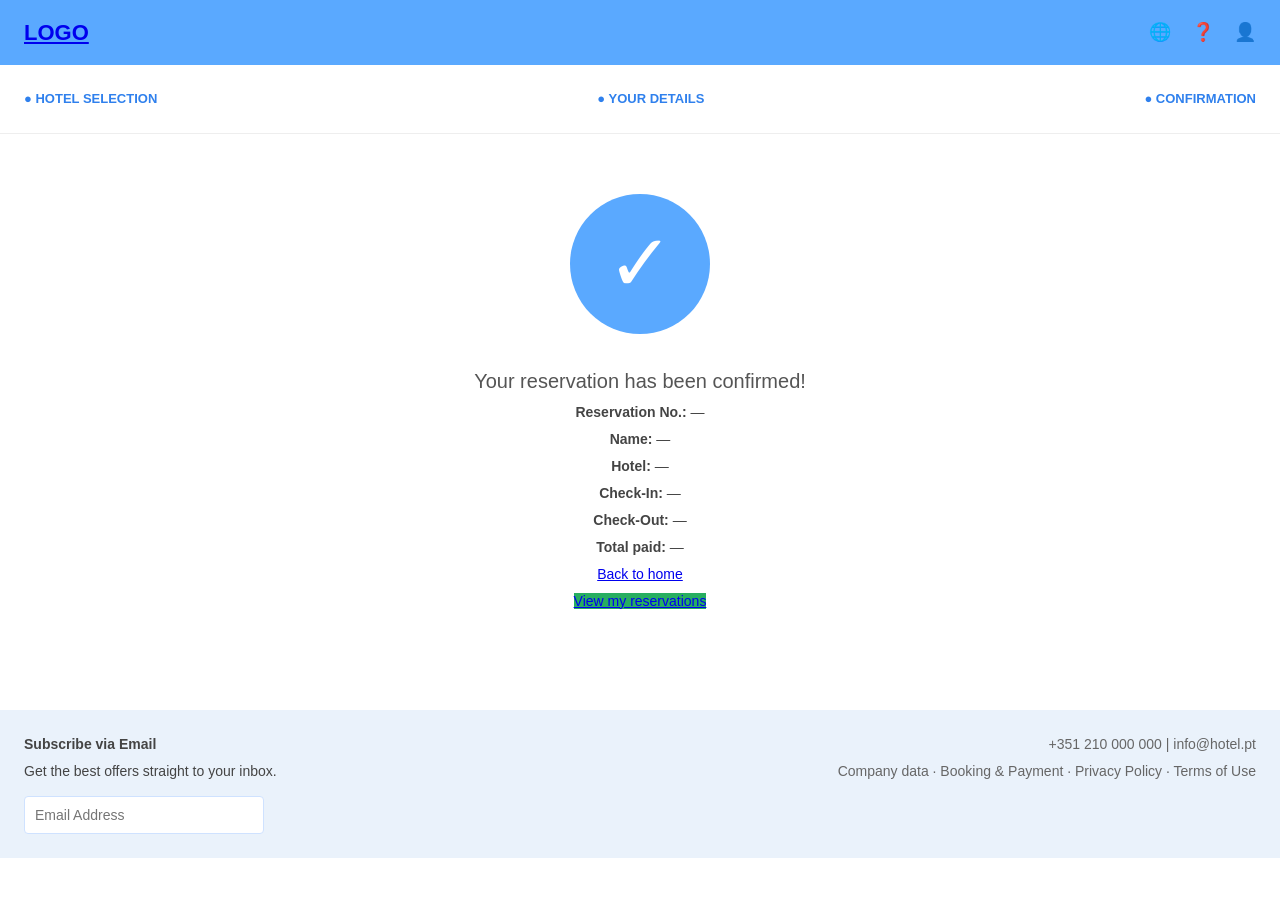
<file: confirmation.html>
<!DOCTYPE html>
<html lang="en">
<head>
  <meta charset="UTF-8">
  <meta name="viewport" content="width=device-width, initial-scale=1.0">
  <title>Reservation - Confirmation</title>
  <link rel="stylesheet" href="styles/styles_reservation.css">
</head>
<body>

  <header class="header">
    <h1 class="logo"><a href="index.php">LOGO</a></h1>
    <div class="icons">
      <span>🌐</span>
      <span>❓</span>
      <span>👤</span>
    </div>
  </header>

  <div class="steps">
    <div class="step done">● <span>HOTEL SELECTION</span></div>
    <div class="step done">● <span>YOUR DETAILS</span></div>
    <div class="step done">● <span>CONFIRMATION</span></div>
  </div>

  <main class="confirmation">
    <div class="check-circle">✓</div>
    <p class="confirm-text">Your reservation has been confirmed!</p>

    <div class="confirm-details">
      <p><strong>Reservation No.:</strong> <span id="resId">—</span></p>
      <p><strong>Name:</strong> <span id="resName">—</span></p>
      <p><strong>Hotel:</strong> <span id="resHotel">—</span></p>
      <p><strong>Check-In:</strong> <span id="resCheckin">—</span></p>
      <p><strong>Check-Out:</strong> <span id="resCheckout">—</span></p>
      <p><strong>Total paid:</strong> <span id="resTotal">—</span></p>
    </div>

    <p><a class="btn" href="index.php" style="margin-top:24px;">Back to home</a></p>
    <p><a class="btn" href="reservations_painel.php" style="margin-top:12px; background:#27ae60;">View my reservations</a></p>
  </main>

  <footer class="footer">
    <div>
      <p><strong>Subscribe via Email</strong></p>
      <p>Get the best offers straight to your inbox.</p>
      <input type="email" placeholder="Email Address">
    </div>
    <div class="footer-info">
      <p>+351 210 000 000 | info@hotel.pt</p>
      <p>Company data · Booking &amp; Payment · Privacy Policy · Terms of Use</p>
    </div>
  </footer>

  <script>
    const params = new URLSearchParams(window.location.search);

    function fill(id, key, fallback) {
      const el = document.getElementById(id);
      if (el) el.textContent = params.get(key) || fallback || '—';
    }

    fill('resId',       'id',       '—');
    fill('resName',     'nome',     '—');
    fill('resHotel',    'hotel',    '—');
    fill('resCheckin',  'checkin',  '—');
    fill('resCheckout', 'checkout', '—');

    const totalEl  = document.getElementById('resTotal');
    const totalVal = params.get('total');
    if (totalEl) {
      totalEl.textContent = totalVal ? totalVal + ' €' : '—';
    }
  </script>
</body>
</html>
</file>
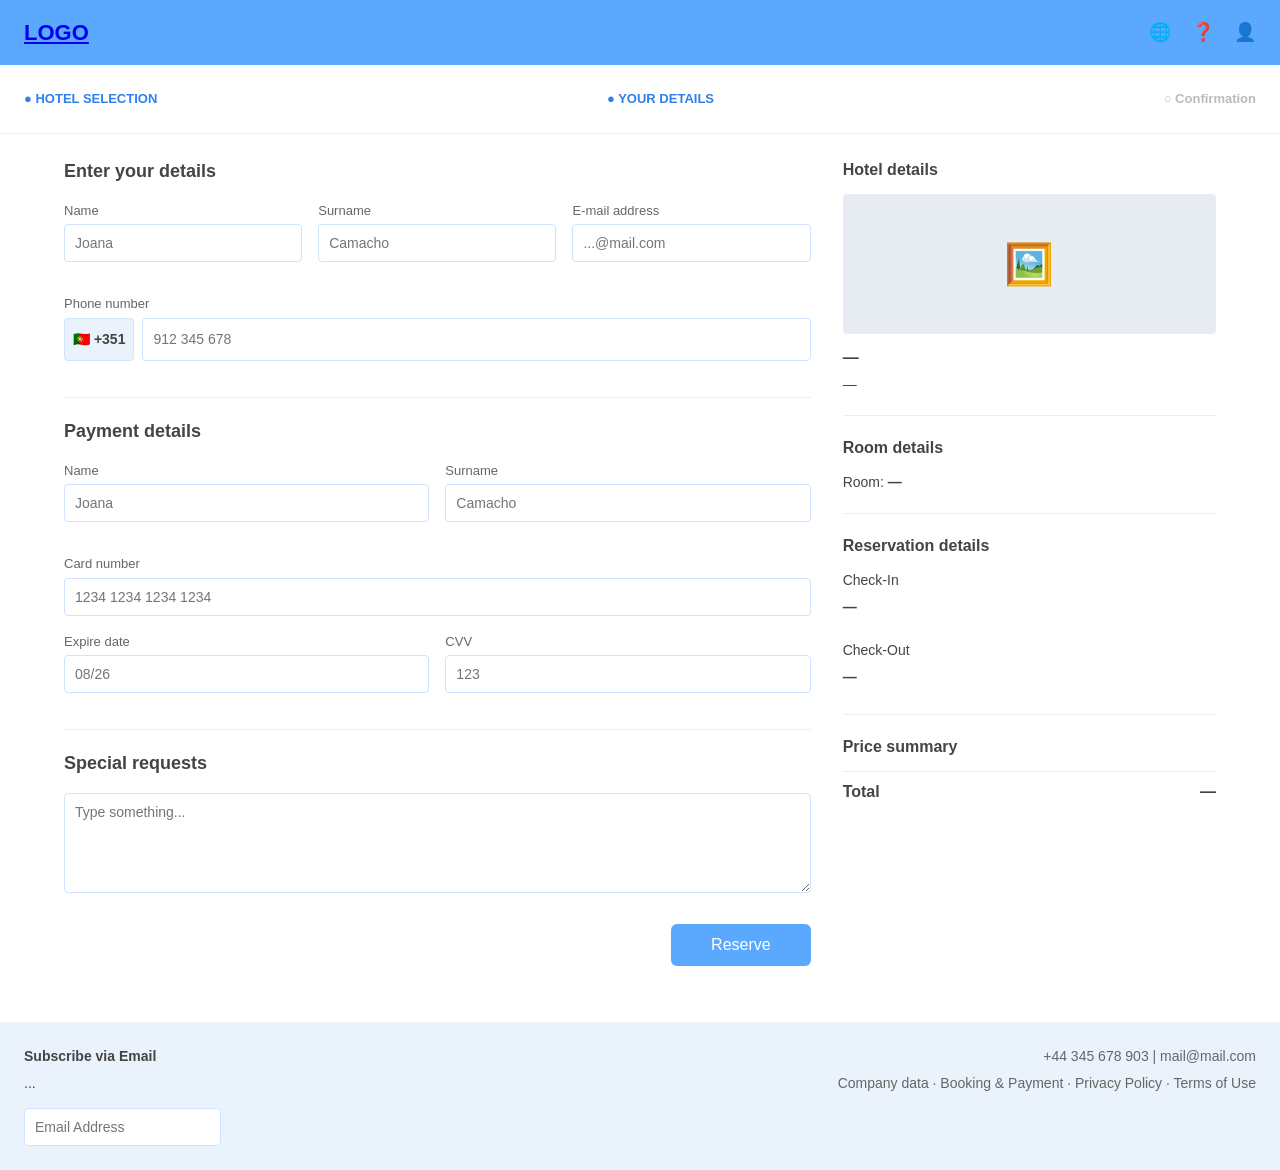
<file: details.html>
<!DOCTYPE html>
<html lang="en">
<head>
  <meta charset="UTF-8">
  <meta name="viewport" content="width=device-width, initial-scale=1.0">
  <title>Reservation - Your Details</title>
  <link rel="stylesheet" href="styles/styles_reservation.css">
</head>
<body>

  <header class="header">
    <h1 class="logo"><a href="index.php">LOGO</a></h1>
    <div class="icons">
      <span>🌐</span>
      <span>❓</span>
      <span>👤</span>
    </div>
  </header>

  <div class="steps">
    <div class="step done">● <span>HOTEL SELECTION</span></div>
    <div class="step done">● <span>YOUR DETAILS</span></div>
    <div class="step">○ <span>Confirmation</span></div>
  </div>

  <form class="container" method="post" action="reservar.php" id="reserveForm" novalidate>

    <input type="hidden" name="hotel_id" id="hotelIdInput">
    <input type="hidden" name="hotel"    id="hotelInput">
    <input type="hidden" name="quarto"   id="roomInput">
    <input type="hidden" name="checkin"  id="checkinInput">
    <input type="hidden" name="checkout" id="checkoutInput">
    <input type="hidden" name="total"    id="totalInput">

    <section class="left">

      <div id="serverErrors" class="server-errors"></div>

      <h2>Enter your details</h2>
      <div class="row">
        <div class="field">
          <label for="f_name">Name</label>
          <input type="text" id="f_name" name="name" placeholder="Joana">
        </div>
        <div class="field">
          <label for="f_surname">Surname</label>
          <input type="text" id="f_surname" name="surname" placeholder="Camacho">
        </div>
        <div class="field">
          <label for="f_email">E-mail address</label>
          <input type="email" id="f_email" name="email" placeholder="...@mail.com">
        </div>
        <div class="field">
          <label for="f_phone">Phone number</label>
          <div class="phone-wrapper">
            <span class="phone-prefix">🇵🇹 +351</span>
            <input type="tel" id="f_phone" name="phone" placeholder="912 345 678" maxlength="13">
          </div>
        </div>
      </div>

      <hr>

      <h2>Payment details</h2>
      <div class="row">
        <div class="field">
          <label for="f_pay_name">Name</label>
          <input type="text" id="f_pay_name" name="pay_name" placeholder="Joana">
        </div>
        <div class="field">
          <label for="f_pay_surname">Surname</label>
          <input type="text" id="f_pay_surname" name="pay_surname" placeholder="Camacho">
        </div>
      </div>
      <div class="field">
        <label for="f_card">Card number</label>
        <input type="text" id="f_card" name="card" placeholder="1234 1234 1234 1234" maxlength="19">
      </div>
      <div class="row">
        <div class="field">
          <label for="f_expire">Expire date</label>
          <input type="text" id="f_expire" name="expire" placeholder="08/26" maxlength="5">
        </div>
        <div class="field">
          <label for="f_cvv">CVV</label>
          <input type="text" id="f_cvv" name="cvv" placeholder="123" maxlength="4">
        </div>
      </div>

      <hr>

      <h2>Special requests</h2>
      <textarea name="requests" placeholder="Type something..."></textarea>

      <div class="actions">
        <button type="submit">Reserve</button>
      </div>

    </section>

    <aside class="right">
      <h3>Hotel details</h3>
      <div class="image-box">🖼️</div>
      <h4 id="hotelName">—</h4>
      <p id="hotelLocation">—</p>

      <hr>

      <h3>Room details</h3>
      <p>Room: <strong id="roomName">—</strong></p>

      <hr>

      <h3>Reservation details</h3>
      <div class="row">
        <div>
          <p>Check-In</p>
          <p><strong id="checkinDate">—</strong></p>
        </div>
        <div>
          <p>Check-Out</p>
          <p><strong id="checkoutDate">—</strong></p>
        </div>
      </div>

      <hr>

      <h3>Price summary</h3>
      <p class="price-row total"><strong>Total</strong><strong id="totalPrice">—</strong></p>
    </aside>

  </form>

  <footer class="footer">
    <div>
      <p><strong>Subscribe via Email</strong></p>
      <p>...</p>
      <input type="email" placeholder="Email Address">
    </div>
    <div class="footer-info">
      <p>+44 345 678 903 | mail@mail.com</p>
      <p>Company data · Booking & Payment · Privacy Policy · Terms of Use</p>
    </div>
  </footer>

  <script src="scripts/validacao_reserva.js"></script>
  <script>
(function () {
  const params   = new URLSearchParams(window.location.search);
  const hotelId  = params.get('id');
  const checkin  = params.get('checkin')  || '';
  const checkout = params.get('checkout') || '';
  const tipoQuarto = params.get('tipo_quarto') || ''; // Apanhar o tipo de quarto

  if (hotelId) document.getElementById('hotelIdInput').value = hotelId;
  if (checkin)  { document.getElementById('checkinDate').textContent = checkin;  document.getElementById('checkinInput').value  = checkin; }
  if (checkout) { document.getElementById('checkoutDate').textContent = checkout; document.getElementById('checkoutInput').value = checkout; }
  if (!hotelId) return;

  fetch('scripts/get_hotel.php?id=' + encodeURIComponent(hotelId))
    .then(function(r) { return r.json(); })
    .then(function(hotel) {
      if (hotel.error) return;
      document.getElementById('hotelName').textContent     = hotel.name;
      document.getElementById('hotelLocation').textContent = hotel.location || '';
      
      // NOVA LÓGICA: Se existir tipo de quarto, junta-o ao nome do hotel!
      if (tipoQuarto) {
          document.getElementById('roomName').textContent = tipoQuarto;
          document.getElementById('hotelInput').value     = hotel.name + ' - ' + tipoQuarto;
          document.getElementById('roomInput').value      = tipoQuarto;
      } else {
          document.getElementById('roomName').textContent = hotel.name;
          document.getElementById('hotelInput').value     = hotel.name;
          document.getElementById('roomInput').value      = hotel.name;
      }

      document.getElementById('hotelIdInput').value = hotel.id;

      if (checkin && checkout) {
        const nights = Math.round((new Date(checkout) - new Date(checkin)) / 86400000);
        if (nights > 0) {
          const total = (hotel.price * nights).toFixed(2);
          document.getElementById('totalPrice').textContent = total + ' €';
          document.getElementById('totalInput').value = total;
        }
      } else {
        document.getElementById('totalPrice').textContent = hotel.price.toFixed(2) + ' €/night';
      }
    });

  const error = params.get('server_error');
  if (error) {
    const box = document.getElementById('serverErrors');
    box.textContent = decodeURIComponent(error);
    box.style.display = 'block';
  }
})();
</script>
</body>
</html>
</file>
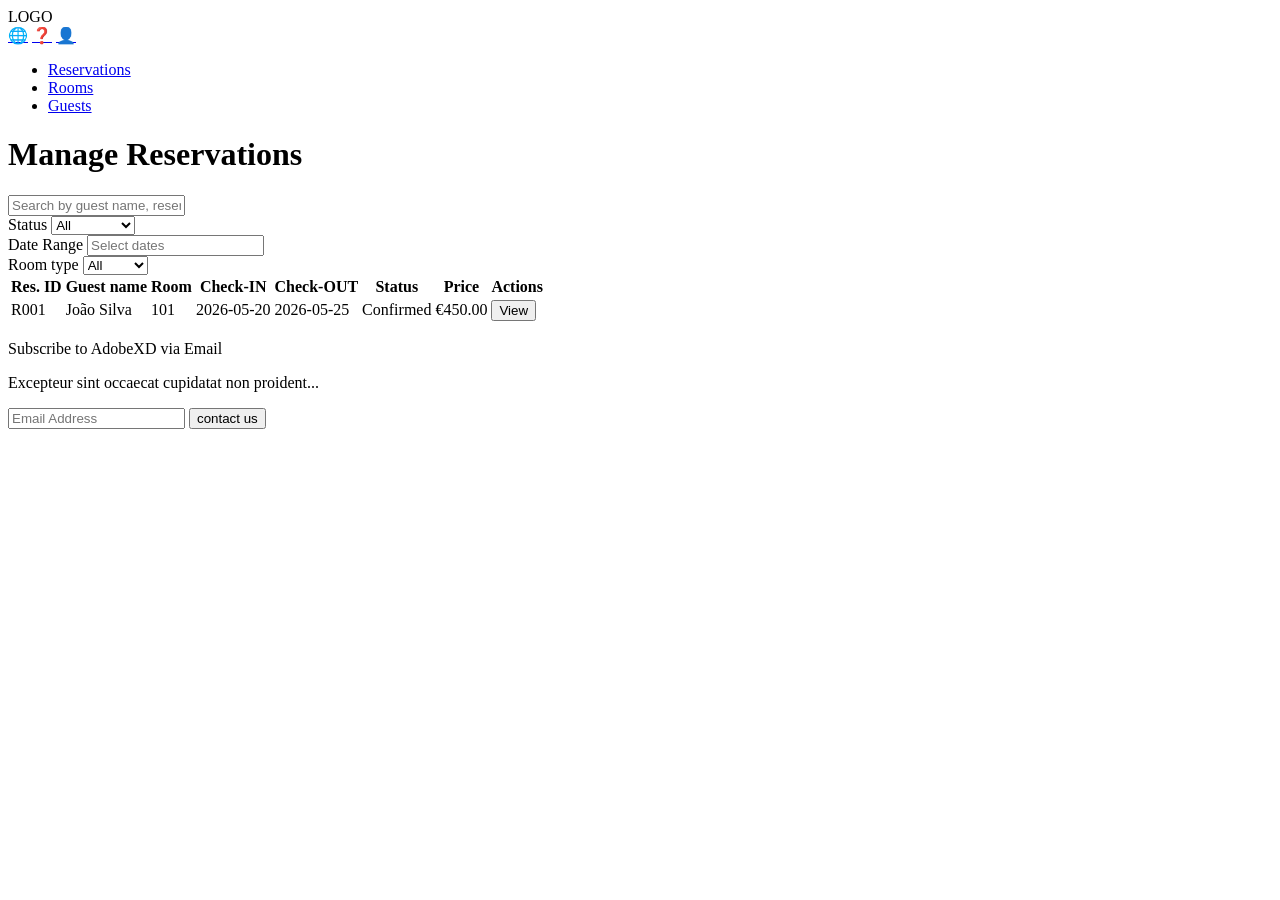
<file: reservations.html>
<!DOCTYPE html>
<html lang="pt">
<head>
  <meta charset="UTF-8">
  <meta name="viewport" content="width=device-width, initial-scale=1.0">
  <title>Manage Reservations - Hotel Management</title>

  
</head>
<body>
  
  <!-- CABEÇALHO -->
  <header>
    <div class="logo">LOGO</div>
    <nav class="header-nav">
      <a href="#" class="icon-link" title="Language">🌐</a>
      <a href="#" class="icon-link" title="Help">❓</a>
      <a href="#" class="icon-link" title="Profile">👤</a>
    </nav>
  </header>

  <!-- CONTENTOR PRINCIPAL -->
  <div class="main-container">
    
    <!-- MENU LATERAL -->
    <aside class="sidebar">
      <nav>
        <ul>
          <li><a href="reservations.html" class="active">Reservations</a></li>
          <li><a href="rooms.html">Rooms</a></li>
          <li><a href="guests.html">Guests</a></li>
        </ul>
      </nav>
    </aside>

    <!-- ÁREA DE CONTEÚDO PRINCIPAL -->
    <main class="content">
      
      <h1>Manage Reservations</h1>

      <!-- BARRA DE PESQUISA -->
      <div class="search-bar">
        <input type="text" placeholder="Search by guest name, reservation ID or room">
      </div>

      <!-- FILTROS -->
      <div class="filters">
        <div class="filter-group">
          <label for="status">Status</label>
          <select id="status" name="status">
            <option value="">All</option>
            <option value="confirmed">Confirmed</option>
            <option value="pending">Pending</option>
            <option value="cancelled">Cancelled</option>
          </select>
        </div>

        <div class="filter-group">
          <label for="daterange">Date Range</label>
          <input type="text" id="daterange" name="daterange" placeholder="Select dates">
        </div>

        <div class="filter-group">
          <label for="roomtype">Room type</label>
          <select id="roomtype" name="roomtype">
            <option value="">All</option>
            <option value="single">Single</option>
            <option value="double">Double</option>
            <option value="suite">Suite</option>
          </select>
        </div>
      </div>

      <!-- TABELA DE RESERVAS -->
      <table class="reservations-table">
        <thead>
          <tr>
            <th>Res. ID</th>
            <th>Guest name</th>
            <th>Room</th>
            <th>Check-IN</th>
            <th>Check-OUT</th>
            <th>Status</th>
            <th>Price</th>
            <th>Actions</th>
          </tr>
        </thead>
        <tbody>
          <tr>
            <td>R001</td>
            <td>João Silva</td>
            <td>101</td>
            <td>2026-05-20</td>
            <td>2026-05-25</td>
            <td>Confirmed</td>
            <td>€450.00</td>
            <td><button class="btn-action">View</button></td>
          </tr>
        </tbody>
      </table>

    </main>

  </div>

  <!-- RODAPÉ -->
  <footer>
    <div class="newsletter">
      <p>Subscribe to AdobeXD via Email</p>
      <p>Excepteur sint occaecat cupidatat non proident...</p>
      <form>
        <input type="email" placeholder="Email Address">
        <button type="submit">contact us</button>
      </form>
    </div>
  </footer>

</body>
</html>
</file>
<file: styles/styles_reservation.css>
/* Reset */
* { box-sizing: border-box; margin: 0; padding: 0; }

body {
  font-family: Arial, sans-serif;
  color: #444;
  line-height: 1.5;
}

/* Header */
.header {
  background: #5aa9ff;
  color: white;
  padding: 16px 24px;
  display: flex;
  justify-content: space-between;
  align-items: center;
}
.logo { font-size: 22px; }
.icons span { margin-left: 16px; font-size: 18px; }

/* Steps */
.steps {
  display: flex;
  justify-content: space-between;
  padding: 24px;
  border-bottom: 1px solid #eee;
}
.step { color: #bbb; font-size: 13px; font-weight: bold; }
.step.done { color: #2f80ed; }

/* Layout */
.container {
  display: flex;
  flex-wrap: wrap;
  gap: 32px;
  padding: 24px;
  max-width: 1200px;
  margin: 0 auto;
}
.left { flex: 2; min-width: 300px; }
.right { flex: 1; min-width: 280px; }

/* Headings */
h2 { margin-bottom: 16px; font-size: 18px; }
h3 { margin-bottom: 12px; font-size: 16px; }
h4 { margin: 12px 0 4px; }

/* Forms */
.row {
  display: flex;
  flex-wrap: wrap;
  gap: 16px;
  margin-bottom: 16px;
}
.row > .field, .row > div { flex: 1; min-width: 200px; }

.field { margin-bottom: 16px; }
.field label {
  display: block;
  font-size: 13px;
  margin-bottom: 4px;
  color: #666;
}

input, textarea {
  width: 100%;
  padding: 10px;
  border: 1px solid #cfe2ff;
  border-radius: 4px;
  font-size: 14px;
  color: #5aa9ff;
  font-family: inherit;
}
textarea { min-height: 100px; resize: vertical; }

/* Button */
.actions {
  text-align: right;
  margin-top: 24px;
}
button {
  background: #5aa9ff;
  color: white;
  border: none;
  padding: 12px 40px;
  border-radius: 6px;
  font-size: 16px;
  cursor: pointer;
}
button:hover { background: #2f80ed; }

/* Right column */
.image-box {
  background: #e6ecf2;
  height: 140px;
  display: flex;
  align-items: center;
  justify-content: center;
  font-size: 40px;
  border-radius: 4px;
  margin-bottom: 12px;
}

/* Misc */
hr { border: none; border-top: 1px solid #eee; margin: 20px 0; }
p { margin-bottom: 6px; font-size: 14px; }

.price-row {
  display: flex;
  justify-content: space-between;
}
.price-row.total {
  border-top: 1px solid #eee;
  padding-top: 8px;
  margin-top: 8px;
  font-size: 16px;
}

/* Footer */
.footer {
  background: #eaf2fb;
  padding: 24px;
  display: flex;
  flex-wrap: wrap;
  gap: 24px;
  justify-content: space-between;
  margin-top: 32px;
}
.footer input {
  margin-top: 8px;
  max-width: 240px;
  background: white;
}
.footer-info { text-align: right; font-size: 12px; color: #666; }

/* Confirmation */
.confirmation {
  display: flex;
  flex-direction: column;
  align-items: center;
  justify-content: center;
  text-align: center;
  padding: 60px 20px;
}
.check-circle {
  width: 140px;
  height: 140px;
  border-radius: 50%;
  background: #5aa9ff;
  color: white;
  font-size: 80px;
  display: flex;
  align-items: center;
  justify-content: center;
  margin-bottom: 32px;
}
.confirm-text { color: #555; font-size: 20px; }

/* Responsive */
@media (max-width: 700px) {
  .footer-info { text-align: left; }
  .steps { flex-direction: column; gap: 8px; }
  .check-circle { width: 100px; height: 100px; font-size: 60px; }
}

/* Phone with country code */
.phone-wrapper { display: flex; gap: 8px; }
.phone-prefix {
  flex-shrink: 0;
  background: #eaf2fb;
  border: 1px solid #cfe2ff;
  border-radius: 4px;
  padding: 10px 8px;
  font-size: 14px;
  font-weight: bold;
  color: #444;
}
.phone-wrapper input { flex: 1; }

/* Validation errors */
.input-error { border-color: #e74c3c; }
.error-msg {
  display: block;
  color: #e74c3c;
  font-size: 12px;
  margin-top: 4px;
}
.server-errors {
  display: none;
  background: #fee2e2;
  color: #991b1b;
  border: 1px solid #fca5a5;
  border-radius: 6px;
  padding: 12px 16px;
  margin-bottom: 16px;
  font-size: 14px;
}
</file>
